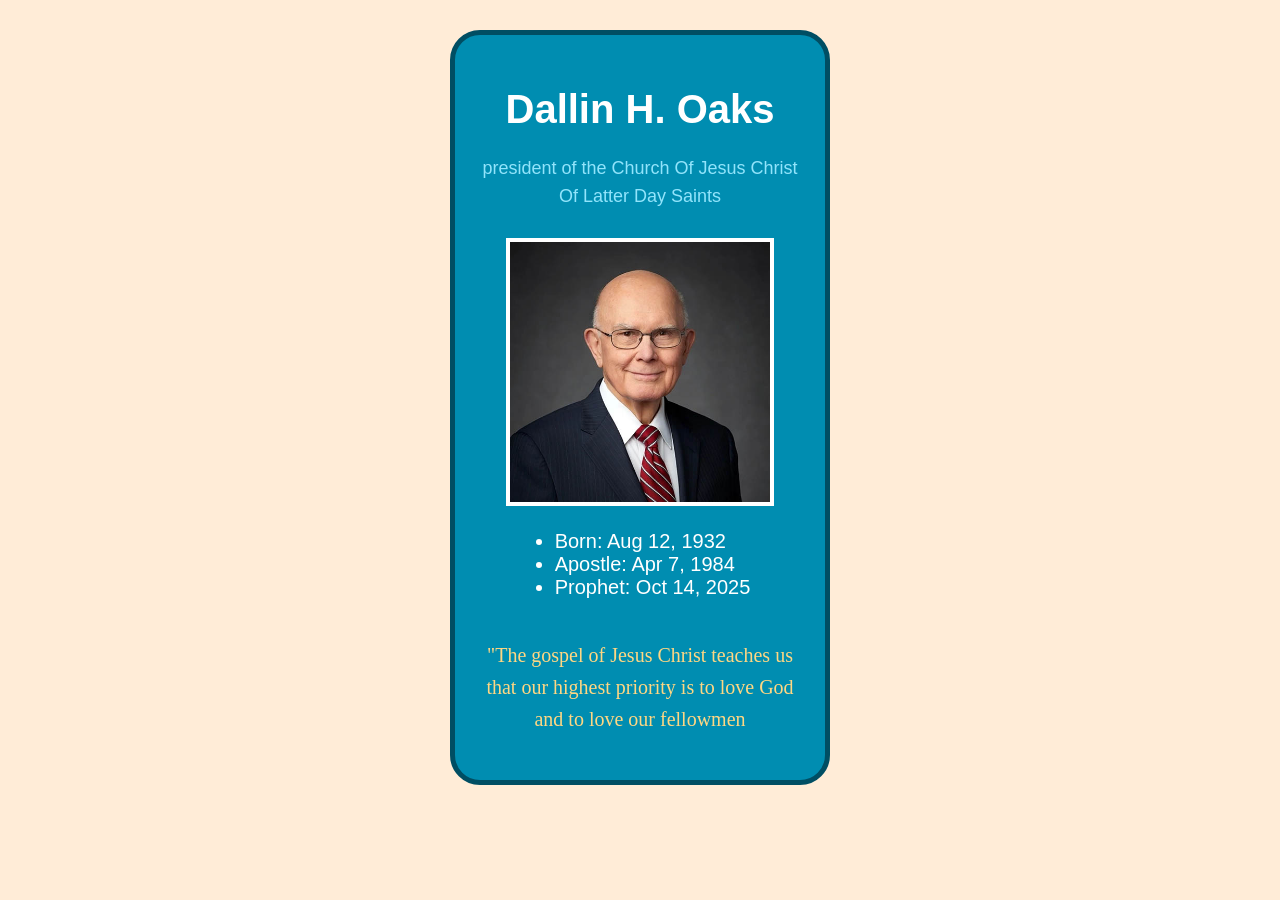
<file: index.html>
<!DOCTYPE html>
<html lang="en">
<head>
    <meta charset="UTF-8">
    <meta name="viewport" content="width=device-width, initial-scale=1.0">
    <title>Document</title>
    <link rel="stylesheet" href="prophet_card.css">
</head>
<body>
    <div id ="content">
        <h1>Dallin H. Oaks</h1>
        <h2><a href="https://www.churchofjesuschrist.org" >president of the Church Of Jesus Christ Of Latter Day Saints</a></h2>
        <img src="dallin_oaks.jpg" alt="Dallin H. Oaks">
      <ul>
        <li>Born: Aug 12, 1932</li>
        <li>Apostle: Apr 7, 1984</li>
        <li>Prophet: Oct 14, 2025</li>
      </ul>
        <h3>"The gospel of Jesus Christ teaches us that our highest priority is to love God and to love our fellowmen</h3>
        




    </div>
    
</body>
</html>
</file>
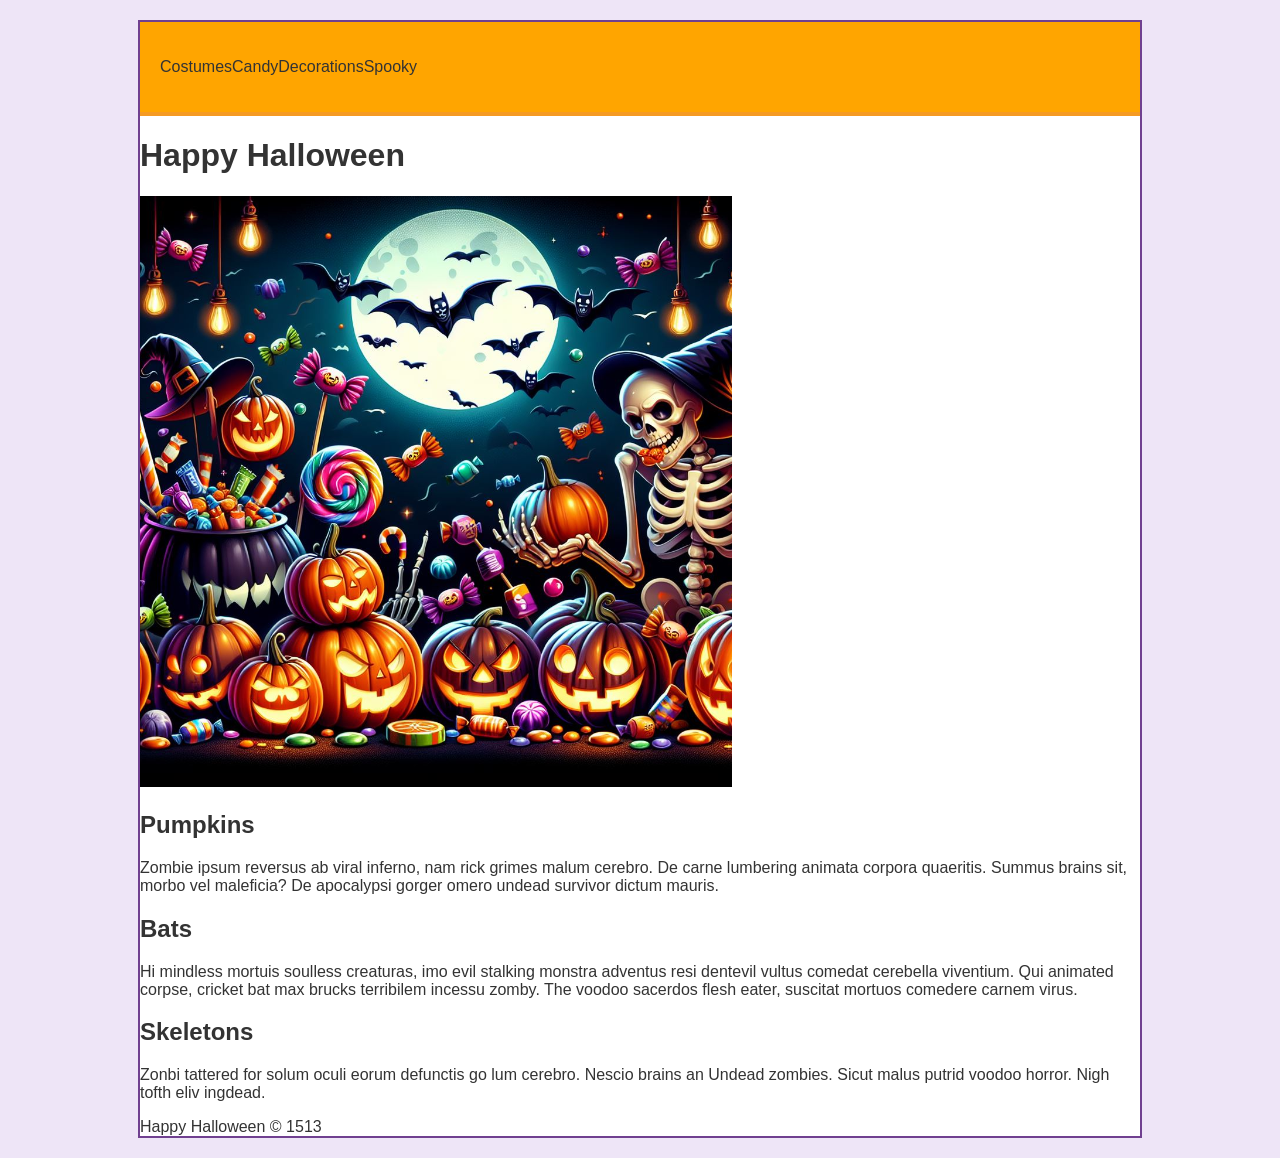
<file: ice3/index.html>
<!-- For this activity you are not allowed to change
 the HTML code, only the CSS -->

<!DOCTYPE html>
<html lang="en">

<head>
    <meta charset="UTF-8">
    <meta name="viewport" content="width=device-width, initial-scale=1.0">
    <title>Document</title>
<link rel="stylesheet" href="styles.css">
</head>

<body>
    <div id="wrapper">
        <header>
            <nav>
                <ul>
                    <li>Costumes</li>
                    <li>Candy</li>
                    <li>Decorations</li>
                    <li>Spooky</li>
                </ul>
            </nav>
        </header>
        <main>
            <h1>Happy Halloween</h1>
            <img src="halloween.png" alt="Halloween">
            <section>
                <h2>Pumpkins</h2>
                <p>Zombie ipsum reversus ab viral inferno, nam rick grimes
                    malum cerebro. De carne lumbering animata corpora quaeritis.
                    Summus brains sit​​, morbo vel maleficia? De apocalypsi gorger
                    omero undead survivor dictum mauris. </p>
            </section>
            <section>
                <h2>Bats</h2>
                <p>Hi mindless mortuis soulless
                    creaturas, imo evil stalking monstra adventus resi dentevil vultus
                    comedat cerebella viventium. Qui animated corpse, cricket bat max
                    brucks terribilem incessu zomby. The voodoo sacerdos flesh eater,
                    suscitat mortuos comedere carnem virus.</p>
            </section>
            <section>
                <h2>Skeletons</h2>
                <p>Zonbi tattered for solum oculi
                    eorum defunctis go lum cerebro. Nescio brains an Undead zombies. Sicut
                    malus putrid voodoo horror. Nigh tofth eliv ingdead.</p>
            </section>
        </main>
        <footer>
            Happy Halloween &copy; 1513
        </footer>
    </div>
</body>

</html>
</file>
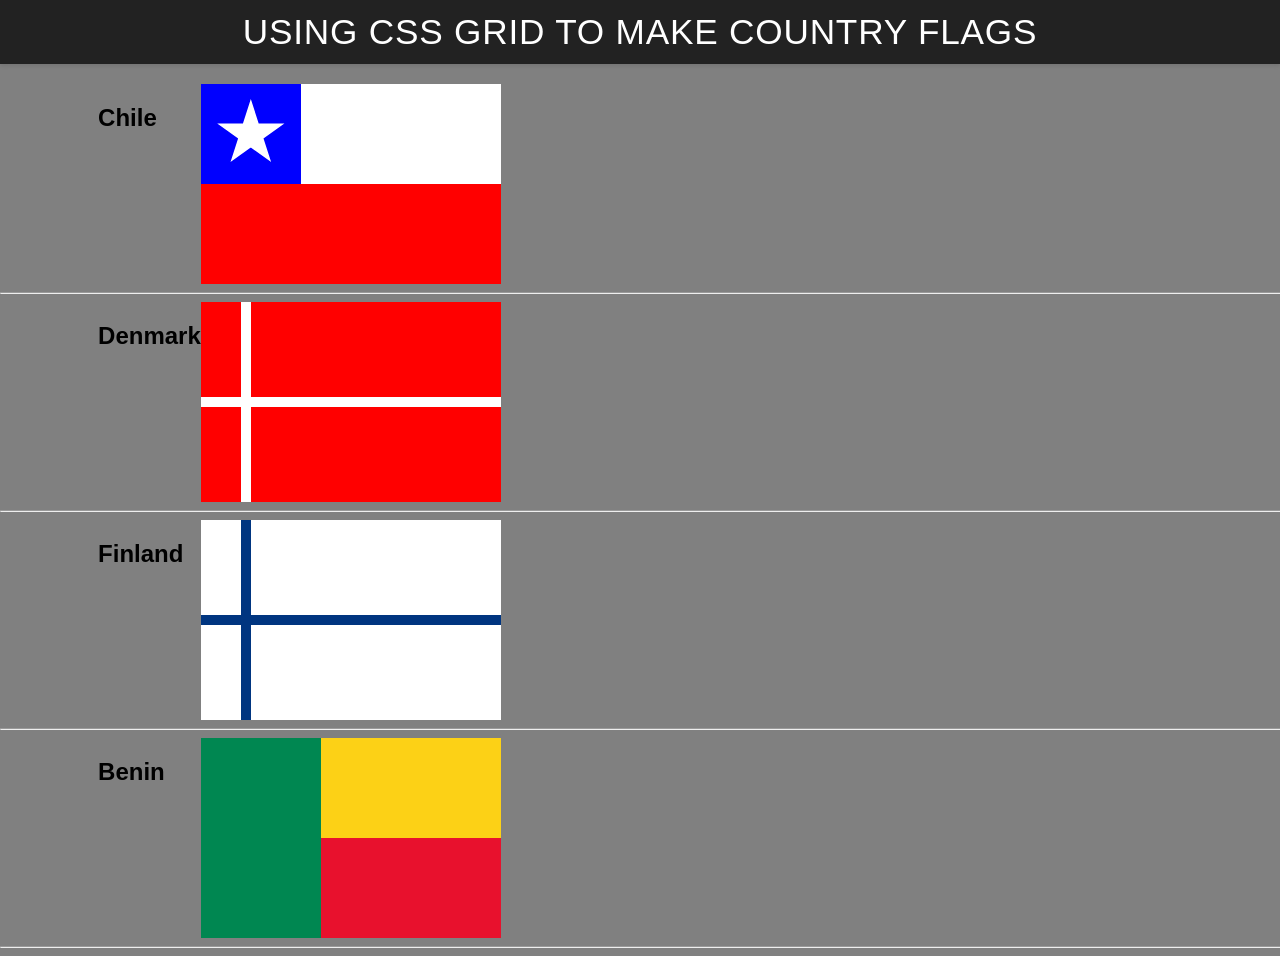
<file: ice5/flags.html>
<!DOCTYPE html>
<html lang="en">

<head>
    <link rel="stylesheet" href="style.css">
    <meta charset="UTF-8">
    <meta name="viewport" content="width=device-width, initial-scale=1.0">
    <title>Flag</title>
    <style>
        body {
            margin: 0;
            font-family: 'Helvetica Neue', sans-serif;
            background-color: gray;
        }

        header {
            background-color: #222;
            color: #fff;
            padding: 0.75rem 1.5rem;
            display: flex;
            align-items: center;
            justify-content: center;
            font-size: 1.1rem;
            letter-spacing: 0.05rem;
            text-transform: uppercase;
            box-shadow: 0 2px 4px rgba(0, 0, 0, 0.1);
        }

        header h1 {
            margin: 0;
            font-weight: 400;
        }
        main {
            display: grid;
            grid-template-columns: .1fr .1fr 1fr .1fr;
            margin-top: 20px;
        }
        hr {
            width: 100%;
            grid-column: 1 / 5;
        }
        h2 {
            grid-column: 2/3;
        }

        #blue {
            background: blue;
            grid-column: 1 / 2;
            display: grid;
            align-items: center;
            justify-items: center;
        }

        #white {
            background: white;
            grid-column: 2 / 4;
        }

        #red {
            background: red;
            grid-column: 1 / 4;
        }

        #chile {
            display: grid;
            grid-template-columns: 1fr 1fr 1fr;
            grid-template-rows: 1fr 1fr;
            height: 200px;
            width: 300px;
        }

        .star {
            width: 70px;
            aspect-ratio: 1;
            background: white;
            clip-path: polygon(50% 0, 79% 90%, 2% 35%, 98% 35%, 21% 90%);
        }
    </style>
</head>

<body>
    <header>
        <h1>Using CSS Grid to make Country Flags</h1>
    </header>
    <main>
        <h2>Chile</h2>
        <div id="chile">
            <div id="blue">
                <div class="star"></div>
            </div>
            <div id="white"></div>
            <div id="red"></div>
        </div>
        <hr>

        <h2>Denmark</h2>
        <div id="denmark">
            <div id="dred1"></div>
            <div id="dred2"></div>
            <div id="dred3"></div>
            <div id="dred4"></div>
        </div>
        <hr>

        <h2>Finland</h2>
        <div id="finland">
            <div id="fwhite1"></div>
            <div id="fwhite2"></div>
            <div id="fwhite3"></div>
            <div id="fwhite4"></div>
        </div>
        <hr>

        <h2>Benin</h2>
        <div id="benin">
            <div id="bgreen"></div>
            <div id="byellow"></div>
            <div id="bred"></div>
        </div>
        <hr>
    </main>
</body>

</html>
</file>
<file: prophet_card.css>
body {
    background-color: #FFECD7;
    font-family: Helvetica, Arial, sans-serif;
}

#content {
    max-width: 320px;
    margin: 30px auto;
    padding: 25px;
    background-color: #008DB1;
    border: 5px solid #004E63;
    border-radius: 30px;
    text-align: center;
}

h1 {
    color: #FFFFFF;
    font-size: 40px;
    margin-bottom: 5px;
}

h2 a {
    color: #91E4FB;
    font-size: 18px;
    font-weight: normal;
    text-decoration: none;
}

#content img {
    width: 260px;
    max-width: 100%;
    border: 4px solid #FFFFFF;
    margin-top: 10px;
}

ul {
    display: inline-block;
    color: #FFFFFF;
    text-align: left;
    font-size: 20px;
    padding-left: 25px;
}

h3 {
    color: #FFD783;
    font-family: "Brush Script MT", cursive;
    font-size: 20px;
    font-weight: normal;
    line-height: 1.6;
}
</file>
<file: ice3/styles.css>
body {
    background-color: #eee5f7;
    color: #333333;
    font-family: Arial, sans-serif;
    margin: 0;
    padding: 20px;
}

#wrapper {
    max-width: 1000px;
    margin: 0 auto;
    background-color: white;
    border: 2px solid #704090;
}

header {
    background-color: orange;
    padding: 20px;
    text-align: center;
    border-bottom: 4px solid #f59a23;
}

nav ul {
    list-style: none;
    padding: 0;
    display: flex;
}
</file>
<file: ice5/style.css>
/* Denmark */
#denmark {
    display: grid;
    grid-template-columns: 1fr 2fr 4fr;
    grid-template-rows: 1fr 1fr;
    height: 200px;
    width: 300px;
    background: white;
    gap: 10px;
}

#dred1 {
    background: red;
    grid-column: 1 / 2;
    grid-row: 1 / 2;
}

#dred2 {
    background: red;
    grid-column: 1 / 2;
    grid-row: 2 / 3;
}

#dred3 {
    background: red;
    grid-column: 2 / 4;
    grid-row: 1 / 2;
}

#dred4 {
    background: red;
    grid-column: 2 / 4;
    grid-row: 2 / 3;
}

/* Finland */
#finland {
    display: grid;
    grid-template-columns: 1fr 2fr 4fr;
    grid-template-rows: 1fr 1fr;
    height: 200px;
    width: 300px;
    background: #003580;
    gap: 10px;
}

#fwhite1 {
    background: white;
    grid-column: 1 / 2;
    grid-row: 1 / 2;
}

#fwhite2 {
    background: white;
    grid-column: 1 / 2;
    grid-row: 2 / 3;
}

#fwhite3 {
    background: white;
    grid-column: 2 / 4;
    grid-row: 1 / 2;
}

#fwhite4 {
    background: white;
    grid-column: 2 / 4;
    grid-row: 2 / 3;
}

/* Benin */
#benin {
    display: grid;
    grid-template-columns: 2fr 3fr;
    grid-template-rows: 1fr 1fr;
    height: 200px;
    width: 300px;
}

#bgreen {
    background: #008751;
    grid-column: 1 / 2;
    grid-row: 1 / 3;
}

#byellow {
    background: #fcd116;
    grid-column: 2 / 3;
    grid-row: 1 / 2;
}

#bred {
    background: #e8112d;
    grid-column: 2 / 3;
    grid-row: 2 / 3;
}
</file>
